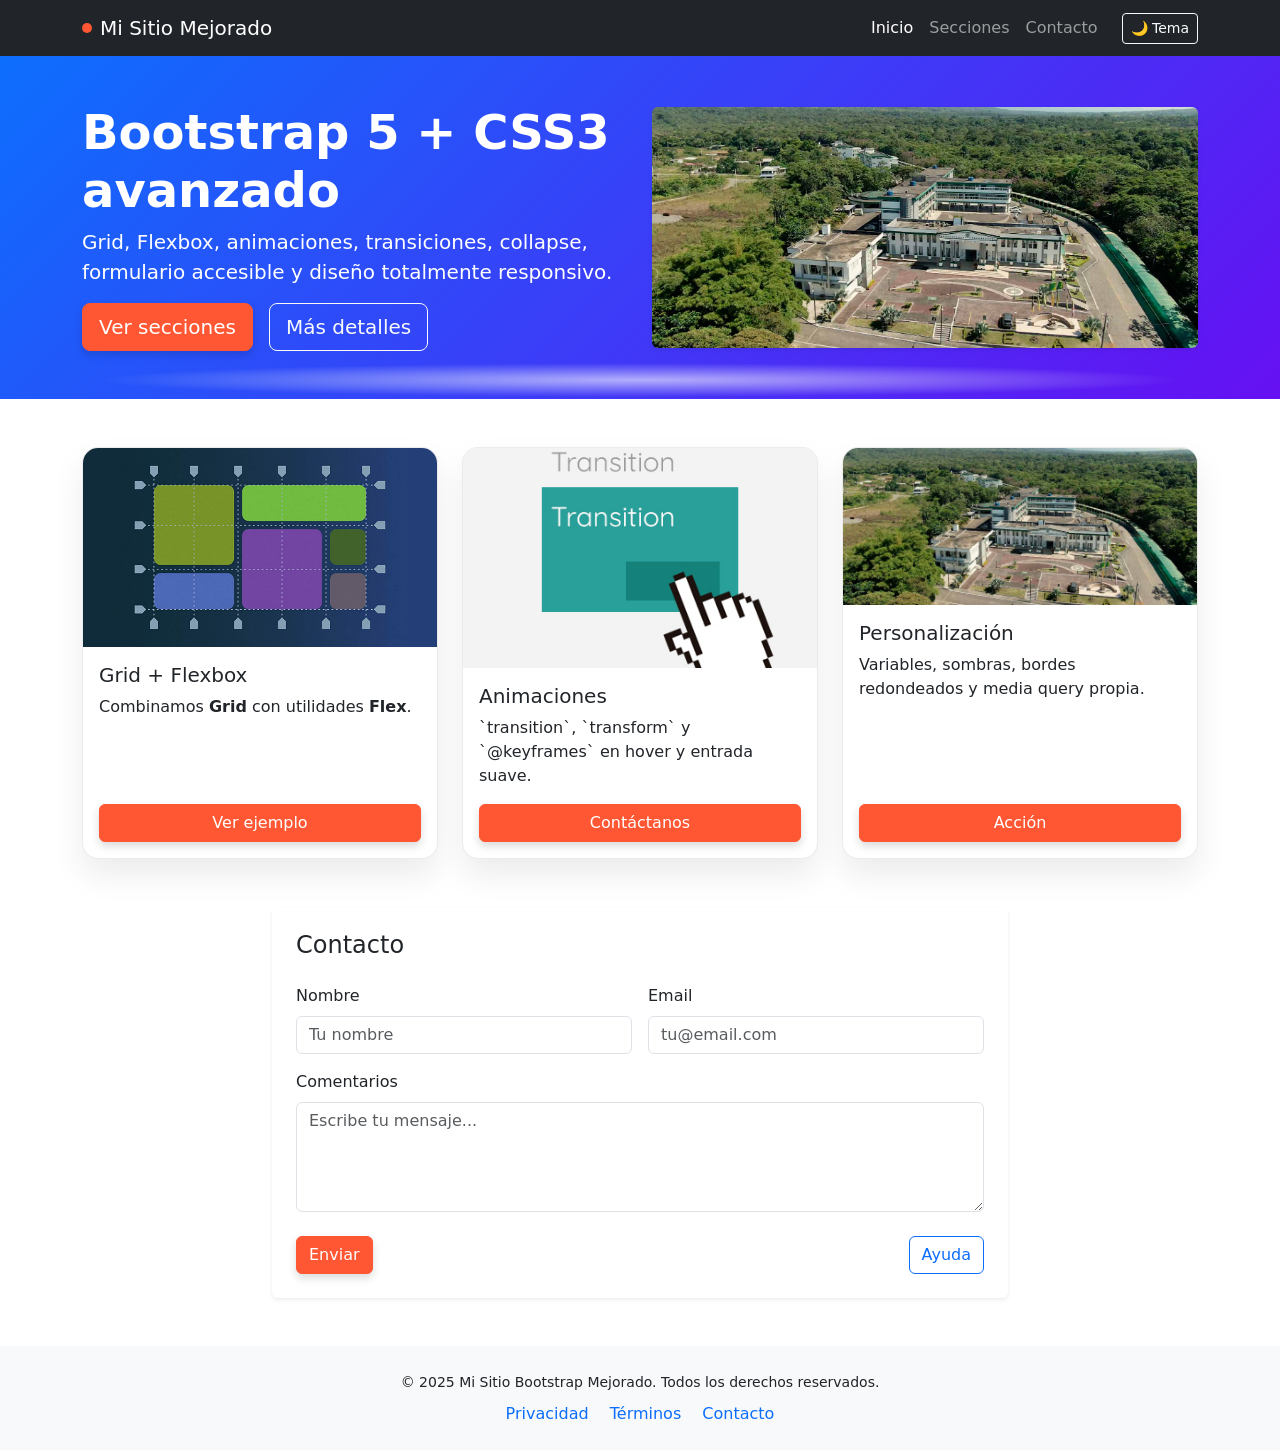
<file: SEMANA4/index.html>
<!doctype html>
<html lang="es" data-bs-theme="light">
<head>
  <meta charset="utf-8">
  <meta name="viewport" content="width=device-width, initial-scale=1">
  <title>Mi Sitio Web Bootstrap </title>
  <meta name="description" content="Sitio moderno con Bootstrap 5 y CSS3 avanzado: grid, flexbox, animaciones, transiciones, collapse, formulario y más.">
  <link rel="preconnect" href="https://cdn.jsdelivr.net" crossorigin>
  <link href="https://cdn.jsdelivr.net/npm/bootstrap@5.3.2/dist/css/bootstrap.min.css" rel="stylesheet">
  <link href="styles.css" rel="stylesheet">
</head>
<body data-bs-spy="scroll" data-bs-target="#mainNavbar" data-bs-offset="80" tabindex="0">
  <!-- Navbar sticky -->
  <nav id="mainNavbar" class="navbar navbar-expand-md navbar-dark bg-dark sticky-top" aria-label="Navegación principal">
    <div class="container">
      <a class="navbar-brand d-flex align-items-center gap-2" href="#home">
        <span class="logo-dot"></span>
        <span>Mi Sitio Mejorado</span>
      </a>
      <button class="navbar-toggler" type="button" data-bs-toggle="collapse" data-bs-target="#navContent"
              aria-controls="navContent" aria-expanded="false" aria-label="Alternar navegación">
        <span class="navbar-toggler-icon"></span>
      </button>
      <div class="collapse navbar-collapse" id="navContent">
        <ul class="navbar-nav ms-auto mb-2 mb-md-0">
          <li class="nav-item"><a class="nav-link" href="#home">Inicio</a></li>
          <li class="nav-item"><a class="nav-link" href="#features">Secciones</a></li>
          <li class="nav-item"><a class="nav-link" href="#contacto">Contacto</a></li>
        </ul>
        <div class="ms-md-3 mt-3 mt-md-0">
          <button id="themeToggle" class="btn btn-outline-light btn-sm" aria-pressed="false" aria-label="Cambiar tema claro/oscuro">🌙 Tema</button>
        </div>
      </div>
    </div>
  </nav>

  <!-- Hero -->
  <header id="home" class="hero-section text-white py-5">
    <div class="container">
      <div class="row align-items-center gy-4">
        <div class="col-12 col-lg-6">
          <h1 class="display-5 fw-bold fade-in">Bootstrap 5 + CSS3 avanzado</h1>
          <p class="lead">Grid, Flexbox, animaciones, transiciones, collapse, formulario accesible y diseño totalmente responsivo.</p>
          <div class="d-flex gap-3 mt-3">
            <a href="#features" class="btn btn-primary btn-lg">Ver secciones</a>
            <button class="btn btn-outline-light btn-lg" type="button" data-bs-toggle="collapse" data-bs-target="#moreInfo" aria-expanded="false" aria-controls="moreInfo">Más detalles</button>
          </div>
          <div class="collapse mt-3" id="moreInfo">
            <div class="card card-body shadow-sm">
              Este bloque usa <strong>collapse</strong> de Bootstrap con transición integrada. También activamos <em>Scrollspy</em> para resaltar el enlace activo según el scroll.
            </div>
          </div>
        </div>
        <div class="col-12 col-lg-6 text-center">
          <img src="assets/imagen1.jpg" class="img-fluid rounded shadow-sm float-in" alt="Ilustración principal">
        </div>
      </div>
    </div>
    <div class="shape-divider" aria-hidden="true"></div>
  </header>

  <!-- Cards -->
  <main class="container my-5" id="features">
    <div class="row g-4">
      <!-- 1 -->
      <div class="col-12 col-md-4">
        <div class="card h-100 hover-lift">
          <img src="assets/imagen2.jpg" class="card-img-top img-fluid" alt="Grid y Flexbox">
          <div class="card-body d-flex flex-column">
            <h3 class="card-title h5">Grid + Flexbox</h3>
            <p class="card-text flex-grow-1">Combinamos <strong>Grid</strong> con utilidades <strong>Flex</strong>.</p>
            <button class="btn btn-primary" data-bs-toggle="modal" data-bs-target="#featureModal">Ver ejemplo</button>
          </div>
        </div>
      </div>
      <!-- 2 -->
      <div class="col-12 col-md-4">
        <div class="card h-100 hover-lift">
          <img src="assets/imagen3.jpg" class="card-img-top img-fluid" alt="Animaciones y transiciones">
          <div class="card-body d-flex flex-column">
            <h3 class="card-title h5">Animaciones</h3>
            <p class="card-text flex-grow-1">`transition`, `transform` y `@keyframes` en hover y entrada suave.</p>
            <a href="#contacto" class="btn btn-primary">Contáctanos</a>
          </div>
        </div>
      </div>
      <!-- 3 -->
      <div class="col-12 col-md-4">
        <div class="card h-100 hover-lift">
          <img src="assets/imagen1.jpg" class="card-img-top img-fluid" alt="Personalización de Bootstrap">
          <div class="card-body d-flex flex-column">
            <h3 class="card-title h5">Personalización</h3>
            <p class="card-text flex-grow-1">Variables, sombras, bordes redondeados y media query propia.</p>
            <a href="#" class="btn btn-primary">Acción</a>
          </div>
        </div>
      </div>
    </div>
  </main>

  <!-- Modal -->
  <div class="modal fade" id="featureModal" tabindex="-1" aria-labelledby="featureModalLabel" aria-hidden="true">
    <div class="modal-dialog modal-dialog-centered">
      <div class="modal-content">
        <div class="modal-header">
          <h5 class="modal-title" id="featureModalLabel">Ejemplo en Modal</h5>
          <button type="button" class="btn-close" data-bs-dismiss="modal" aria-label="Cerrar"></button>
        </div>
        <div class="modal-body">Componente <strong>Modal</strong> de Bootstrap para contenido destacado.</div>
        <div class="modal-footer">
          <button type="button" class="btn btn-secondary" data-bs-dismiss="modal">Cerrar</button>
          <button type="button" class="btn btn-primary">Entendido</button>
        </div>
      </div>
    </div>
  </div>

  <!-- Formulario -->
  <section class="container my-5" id="contacto" aria-labelledby="contactoTitulo">
    <div class="row justify-content-center">
      <div class="col-12 col-lg-8">
        <div class="p-4 rounded shadow-sm bg-white">
          <h2 class="h4 mb-4" id="contactoTitulo">Contacto</h2>
          <form id="contactForm" action="#" method="post" novalidate>
            <div class="row g-3">
              <div class="col-12 col-md-6">
                <label for="nombre" class="form-label">Nombre</label>
                <input type="text" class="form-control" id="nombre" name="nombre" placeholder="Tu nombre" required>
                <div class="invalid-feedback">Por favor, escribe tu nombre.</div>
              </div>
              <div class="col-12 col-md-6">
                <label for="email" class="form-label">Email</label>
                <input type="email" class="form-control" id="email" name="email" placeholder="tu@email.com" required>
                <div class="invalid-feedback">Ingresa un correo válido.</div>
              </div>
              <div class="col-12">
                <label for="comentarios" class="form-label">Comentarios</label>
                <textarea class="form-control" id="comentarios" name="comentarios" rows="4" placeholder="Escribe tu mensaje..." required></textarea>
                <div class="invalid-feedback">Agrega un comentario.</div>
              </div>
            </div>
            <div class="d-flex justify-content-between align-items-center mt-4">
              <button type="submit" class="btn btn-primary">Enviar</button>
              <button class="btn btn-outline-primary" type="button" data-bs-toggle="offcanvas" data-bs-target="#helpPanel" aria-controls="helpPanel">Ayuda</button>
            </div>
          </form>
        </div>
      </div>
    </div>
  </section>

  <!-- Offcanvas -->
  <div class="offcanvas offcanvas-end" tabindex="-1" id="helpPanel" aria-labelledby="helpPanelLabel">
    <div class="offcanvas-header">
      <h5 id="helpPanelLabel">Guía rápida</h5>
      <button type="button" class="btn-close" data-bs-dismiss="offcanvas" aria-label="Cerrar"></button>
    </div>
    <div class="offcanvas-body">
      <p>Completa el formulario y presiona <strong>Enviar</strong>. Se validará usando clases de Bootstrap.</p>
    </div>
  </div>

  <!-- Footer -->
  <footer class="bg-light text-center py-4 mt-5">
    <div class="container">
      <small>&copy; 2025 Mi Sitio Bootstrap Mejorado. Todos los derechos reservados.</small>
      <div class="mt-2">
        <a href="#" class="text-decoration-none mx-2">Privacidad</a>
        <a href="#" class="text-decoration-none mx-2">Términos</a>
        <a href="#contacto" class="text-decoration-none mx-2">Contacto</a>
      </div>
    </div>
  </footer>

  <!-- Toast -->
  <div class="toast-container position-fixed bottom-0 end-0 p-3">
    <div id="submitToast" class="toast" role="alert" aria-live="assertive" aria-atomic="true">
      <div class="toast-header">
        <strong class="me-auto">Formulario</strong>
        <small>Ahora</small>
        <button type="button" class="btn-close" data-bs-dismiss="toast" aria-label="Cerrar"></button>
      </div>
      <div class="toast-body">Formulario enviado correctamente (demo).</div>
    </div>
  </div>

  <script src="https://cdn.jsdelivr.net/npm/bootstrap@5.3.2/dist/js/bootstrap.bundle.min.js"></script>
  <script>
    // Tema claro/oscuro
    const themeBtn = document.getElementById('themeToggle');
    themeBtn.addEventListener('click', () => {
      const html = document.documentElement;
      const current = html.getAttribute('data-bs-theme') || 'light';
      const next = current === 'light' ? 'dark' : 'light';
      html.setAttribute('data-bs-theme', next);
      themeBtn.setAttribute('aria-pressed', String(next === 'dark'));
    });

    // Validación + Toast
    (function() {
      const form = document.getElementById('contactForm');
      form.addEventListener('submit', function (e) {
        e.preventDefault();
        if (!form.checkValidity()) {
          e.stopPropagation();
          form.classList.add('was-validated');
          return;
        }
        form.classList.remove('was-validated');
        const toastEl = document.getElementById('submitToast');
        const toast = new bootstrap.Toast(toastEl);
        toast.show();
      }, false);
    })();

    // Respeto al usuario con menos movimiento
    if    if (window.matchMedia('(prefers-reduced-motion: reduce)').matches) {
      document.body.classList.add('reduce-motion');
    }
  </script>
</body>
</file>
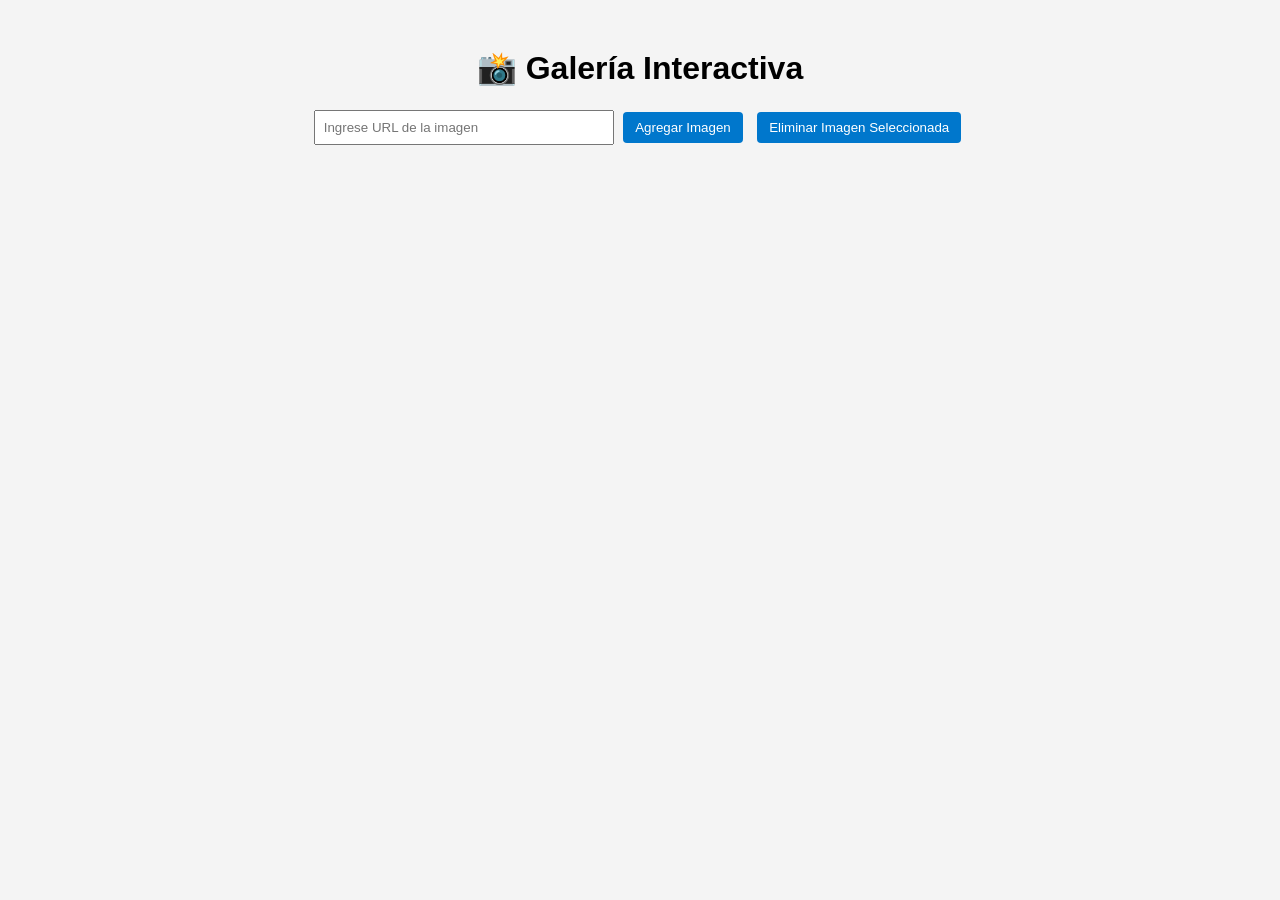
<file: semana5/index.html>
<!DOCTYPE html>
<html lang="es">
<head>
  <meta charset="UTF-8">
  <title>Galería Interactiva</title>
  <link rel="stylesheet" href="styles.css">
</head>
<body>

  <h1>📸 Galería Interactiva</h1>

  <div class="controls">
    <input 
      type="url" 
      id="imageUrl" 
      placeholder="Ingrese URL de la imagen"
    >
    <button id="addImageBtn">Agregar Imagen</button>
    <button id="deleteImageBtn">Eliminar Imagen Seleccionada</button>
  </div>

  <div id="gallery" class="gallery"></div>

  <script src="script.js"></script>
</body>
</html>
</file>
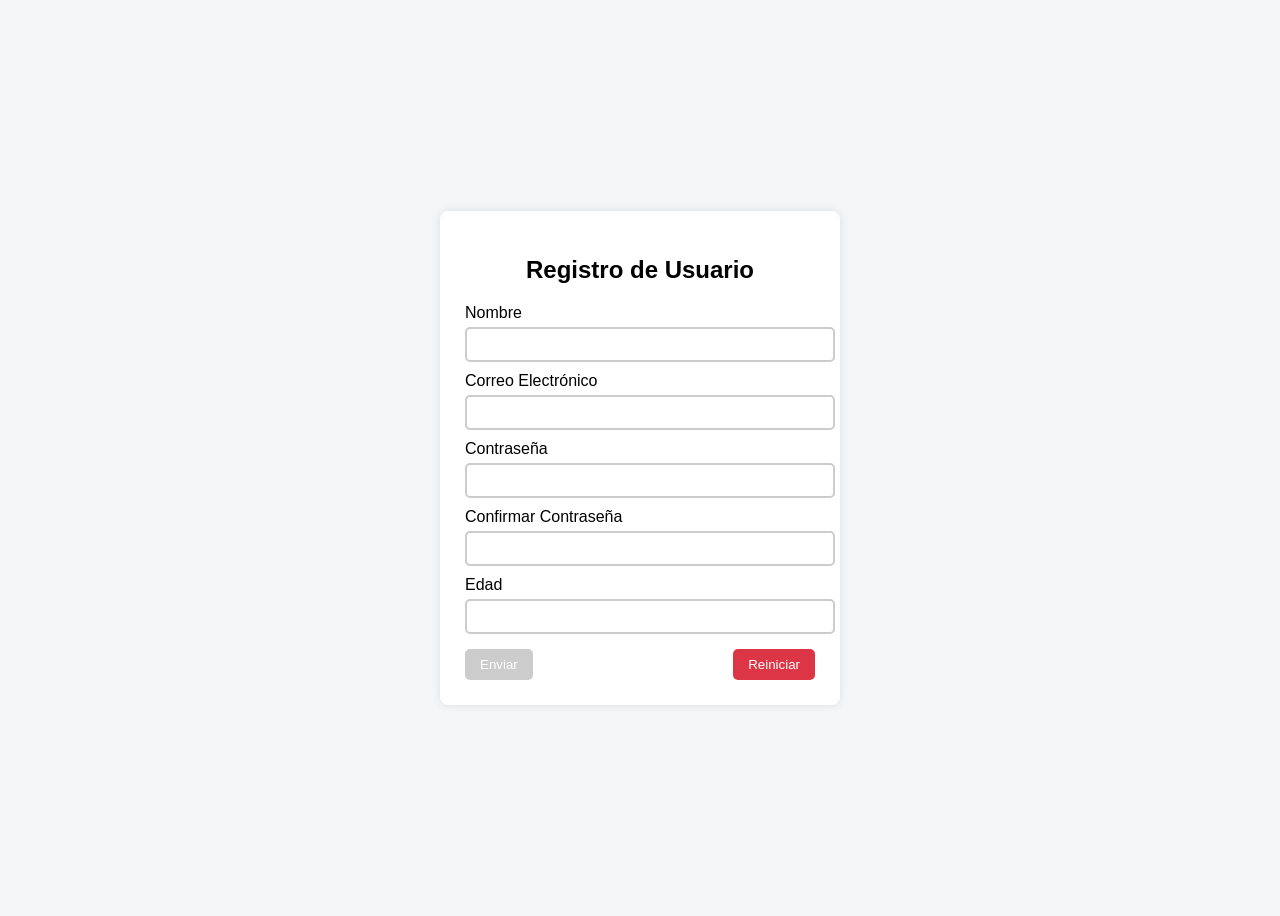
<file: semana6/index.html>
<!DOCTYPE html>
<html lang="es">
<head>
    <meta charset="UTF-8">
    <title>Formulario con Validación Dinámica</title>
    <link rel="stylesheet" href="styles.css">
</head>
<body>

    <form id="formulario">
        <h2>Registro de Usuario</h2>

        <label>Nombre</label>
        <input type="text" id="nombre">
        <span class="error" id="errorNombre"></span>

        <label>Correo Electrónico</label>
        <input type="email" id="email">
        <span class="error" id="errorEmail"></span>

        <label>Contraseña</label>
        <input type="password" id="password">
        <span class="error" id="errorPassword"></span>

        <label>Confirmar Contraseña</label>
        <input type="password" id="confirmPassword">
        <span class="error" id="errorConfirm"></span>

        <label>Edad</label>
        <input type="number" id="edad">
        <span class="error" id="errorEdad"></span>

        <div class="botones">
            <button type="submit" id="btnEnviar" disabled>Enviar</button>
            <button type="reset">Reiniciar</button>
        </div>
    </form>

    <script src="script.js"></script>
</body>
</html>
</file>
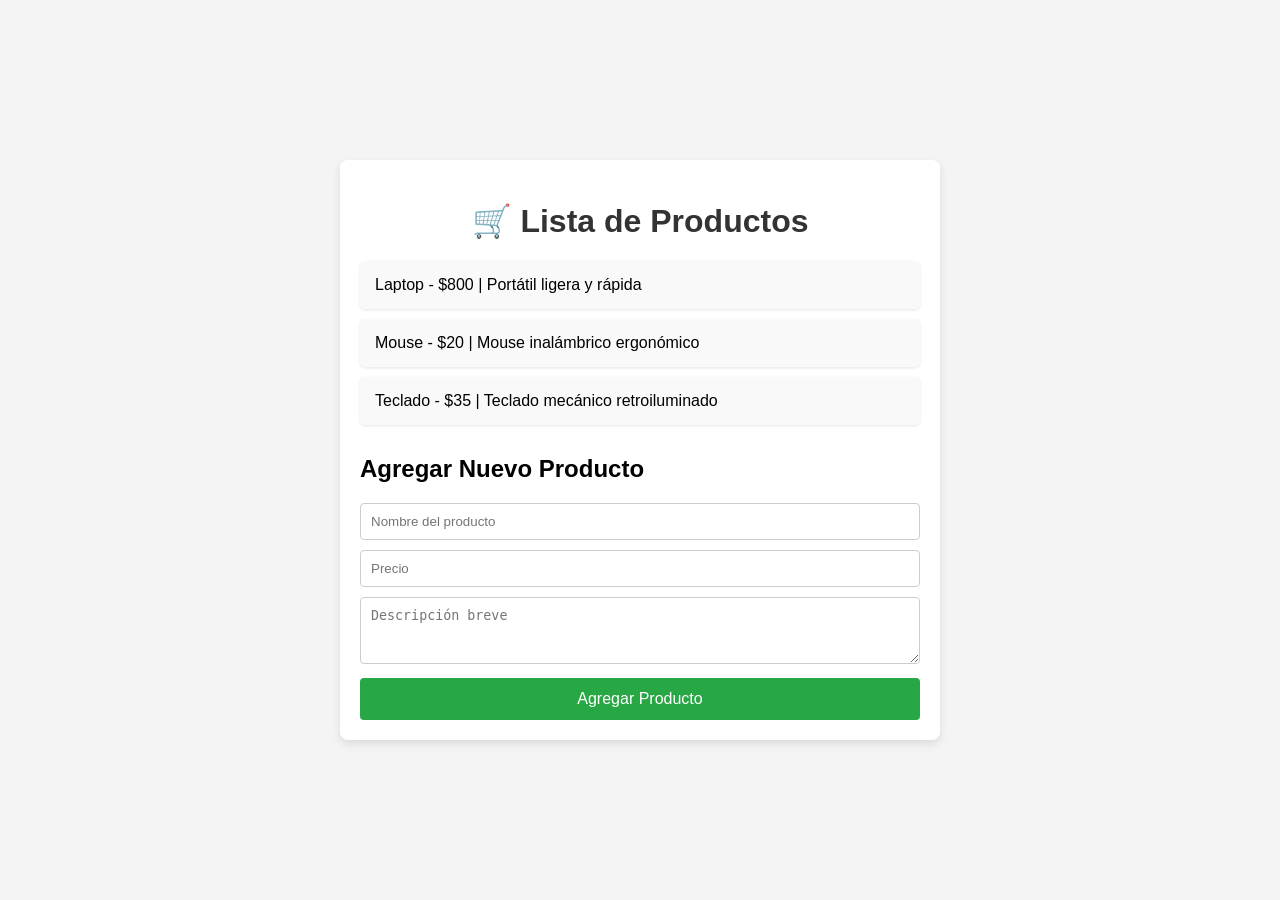
<file: semana7/index.html>
<!DOCTYPE html>
<html lang="es">
<head>
  <meta charset="UTF-8">
  <title>Lista Dinámica de Productos</title>
  <style>
    * {
      box-sizing: border-box;
    }

    body {
      margin: 0;
      padding: 0;
      font-family: Arial, sans-serif;
      background-color: #f4f4f4;
      display: flex;
      justify-content: center;
      align-items: center;
      min-height: 100vh;
    }

    .contenedor {
      width: 100%;
      max-width: 600px;
      padding: 20px;
      background: #fff;
      border-radius: 8px;
      box-shadow: 0 4px 10px rgba(0, 0, 0, 0.1);
    }

    h1 {
      text-align: center;
      color: #333;
    }

    ul {
      list-style-type: none;
      padding: 0;
    }

    li {
      background: #f9f9f9;
      margin-bottom: 10px;
      padding: 15px;
      border-radius: 5px;
      box-shadow: 0 1px 3px rgba(0,0,0,0.1);
    }

    .formulario {
      margin-top: 30px;
    }

    .formulario input,
    .formulario textarea {
      width: 100%;
      padding: 10px;
      margin-bottom: 10px;
      border: 1px solid #ccc;
      border-radius: 4px;
    }

    .formulario button {
      width: 100%;
      background-color: #28a745;
      color: white;
      border: none;
      padding: 12px;
      border-radius: 4px;
      font-size: 16px;
      cursor: pointer;
    }

    .formulario button:hover {
      background-color: #218838;
    }
  </style>
</head>
<body>

  <div class="contenedor">
    <h1>🛒 Lista de Productos</h1>
    <ul id="lista-productos"></ul>

    <div class="formulario">
      <h2>Agregar Nuevo Producto</h2>
      <input type="text" id="nombre" placeholder="Nombre del producto" required>
      <input type="number" id="precio" placeholder="Precio" required>
      <textarea id="descripcion" placeholder="Descripción breve" rows="3" required></textarea>
      <button id="btn-agregar">Agregar Producto</button>
    </div>
  </div>

  <script src="script.js"></script>
</body>
</html>
</file>
<file: SEMANA4/styles.css>
:root {
  --brand: #ff5733;
  --brand-contrast: #ffffff;
  --header-start: #0d6efd;
  --header-end: #6610f2;
}

/* Hero con gradiente y divisor */
.hero-section { background: linear-gradient(135deg, var(--header-start), var(--header-end)); position: relative; }
.shape-divider { position: absolute; bottom: -1px; left: 0; right: 0; height: 40px;
  background: radial-gradient(ellipse at center, rgba(255,255,255,0.6), rgba(255,255,255,0) 60%); }

/* Marca en navbar */
.logo-dot { width: 10px; height: 10px; border-radius: 50%; background-color: var(--brand); display: inline-block; }

/* Botón primario personalizado */
.btn-primary {
  background-color: var(--brand) !important;
  border-color: var(--brand) !important;
  color: var(--brand-contrast) !important;
  box-shadow: 0 0.25rem 0.5rem rgba(0,0,0,0.15);
  transition: transform .2s ease, box-shadow .2s ease, filter .2s ease;
}
.btn-primary:hover { transform: translateY(-2px) scale(1.02); filter: brightness(1.05); box-shadow: 0 0.5rem 1rem rgba(0,0,0,0.2); }

/* Cards */
.card { border: 1px solid rgba(0,0,0,0.08); border-radius: 1rem; overflow: hidden; box-shadow: 0 1rem 2rem rgba(0,0,0,0.08); }
.card-img-top { max-height: 220px; object-fit: cover; }
.hover-lift { transition: transform .25s ease, box-shadow .25s ease; }
.hover-lift:hover { transform: translateY(-4px); box-shadow: 0 1.25rem 2.5rem rgba(0,0,0,0.12); }

/* Animaciones de entrada */
.fade-in { animation: fadeIn .6s ease both; }
.float-in { animation: floatIn .7s ease both; }
@keyframes fadeIn { from { opacity: 0; transform: translateY(8px);} to { opacity: 1; transform: translateY(0);} }
@keyframes floatIn { from { opacity: 0; transform: translateY(12px) scale(.98);} to { opacity: 1; transform: translateY(0) scale(1);} }

/* Focus accesible */
.form-control:focus { border-color: var(--header-start); box-shadow: 0 0 0 .2rem rgba(13,110,253,.25); }

/* Footer links */
footer a { color: #0d6efd; }
footer a:hover { text-decoration: underline; }

/* Menos movimiento */
.reduce-motion * { animation: none !important; transition: none !important; }

/* Media query propia */
@media (max-width: 576px) {
  body { background-color: #f8f9fb; }
  .btn-primary { background-color: #0d6efd !important;  .btn-primary { background-color: #0d6efd !important; border-color: #0d6efd !important; }
</file>
<file: semana5/styles.css>
* {
  box-sizing: border-box;
  font-family: Arial, sans-serif;
}

body {
  text-align: center;
  background: #f4f4f4;
  padding: 20px;
}

h1 {
  margin-bottom: 20px;
}

.controls {
  margin-bottom: 20px;
}

input {
  padding: 8px;
  width: 300px;
  max-width: 90%;
}

button {
  padding: 8px 12px;
  margin: 5px;
  cursor: pointer;
  border: none;
  background: #0077cc;
  color: white;
  border-radius: 4px;
}

button:hover {
  background: #005fa3;
}

/* Galería */
.gallery {
  display: grid;
  grid-template-columns: repeat(auto-fill, minmax(150px, 1fr));
  gap: 15px;
  padding: 10px;
}

.gallery img {
  width: 100%;
  height: 150px;
  object-fit: cover;
  cursor: pointer;
  border-radius: 6px;
  transition: transform 0.3s, box-shadow 0.3s;
}

/* Imagen seleccionada */
.gallery img.selected {
  box-shadow: 0 0 10px 4px #00aaff;
  transform: scale(1.05);
}
</file>
<file: semana6/styles.css>
body {
    font-family: Arial, sans-serif;
    background-color: #f4f6f8;
    display: flex;
    justify-content: center;
    align-items: center;
    height: 100vh;
}

form {
    background: white;
    padding: 25px;
    width: 350px;
    border-radius: 8px;
    box-shadow: 0 0 10px rgba(0,0,0,0.1);
}

h2 {
    text-align: center;
}

label {
    margin-top: 10px;
    display: block;
}

input {
    width: 100%;
    padding: 8px;
    margin-top: 5px;
    border: 2px solid #ccc;
    border-radius: 5px;
}

input.valido {
    border-color: green;
}

input.invalido {
    border-color: red;
}

.error {
    color: red;
    font-size: 0.8em;
}

.botones {
    margin-top: 15px;
    display: flex;
    justify-content: space-between;
}

button {
    padding: 8px 15px;
    border: none;
    border-radius: 5px;
    cursor: pointer;
}

#btnEnviar:disabled {
    background-color: #ccc;
    cursor: not-allowed;
}

#btnEnviar {
    background-color: #28a745;
    color: white;
}

button[type="reset"] {
    background-color: #dc3545;
    color: white;
}
</file>
